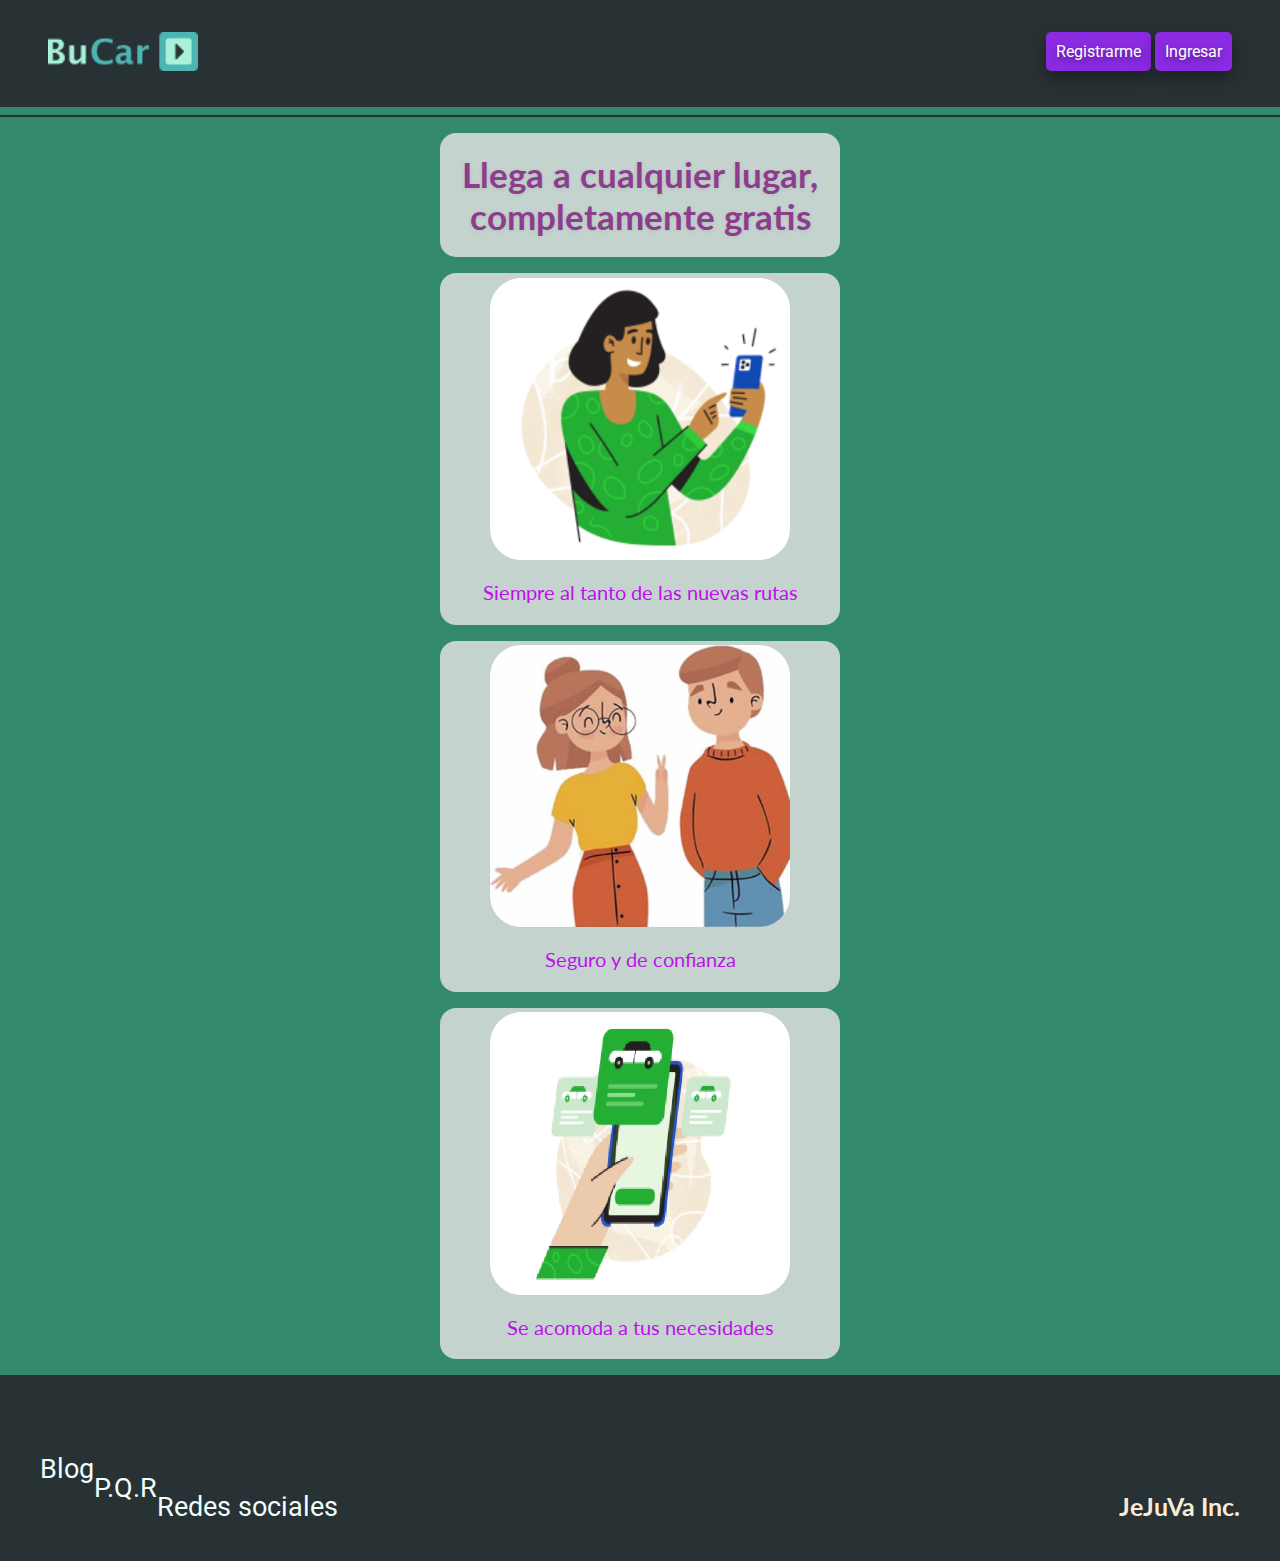
<file: index.html>
<!DOCTYPE html>

<head>
    <title>BuCAr</title>
    <link rel="preconnect" href="https://fonts.googleapis.com">
    <link rel="preconnect" href="https://fonts.gstatic.com" crossorigin>
    <link href="https://fonts.googleapis.com/css2?family=Lato:wght@700&family=Roboto:wght@100&display=swap" rel="stylesheet">
    <link rel="stylesheet" href="lobby.css">
</head>

<body>
    <header>
        <img src="img/Bucar_Logo.png" width="150">
        <div id="btns">
            <a href="registro.html" class="btnReg btnMorado">Registrarme</a>
            <a href="login.html" class="btnIng btnMorado">Ingresar</a>
        </div>
    </header>
    <hr color="#283134">
    <section class="contenido">
        <article>
            <h2>Llega a cualquier lugar, completamente gratis</h2>
        </article>
        <article>
            <img src="img/Imagen_Mirando_Cel.png" width="300">
            <p>Siempre al tanto de las nuevas rutas</p>
        </article>
        <article>
            <img src="img/Imagen_Dialogo.png" width="300">
            <p>Seguro y de confianza</p>
        </article>
        <article>
            <img src="img/Imagen_Telefono.png" width="300">
            <p>Se acomoda a tus necesidades</p>
        </article>
    </section>
    <footer>
        <br><br>
        <section>
            <a href="#">Blog</a>
        </section>
        <br>
        <section>
            <a href="#">P.Q.R</a>
        </section>
        <br>
        <section>
            <a href="#">Redes sociales</a>
        </section>
        <h4>JeJuVa Inc.</h4>
    </footer>
</body>

</html>
</file>
<file: lobby.css>
html {
    font-family: 'Lato', sans-serif;
    font-family: 'Roboto', sans-serif;
}

body {
    margin: 0px;
    background-color: rgb(50, 137, 108);
}

header {
    background-color: #283134;
    padding: 2rem 3rem;
    margin: 0%;
}

#btns {
    float: right;
}

.btnReg {
    border-radius: 5px;
    padding: 10px 10px;
    display: inline-block;
    text-decoration: none;
    text-shadow: 0 3px 6px rgba(0, 0, 0, 0.417);
    font-family: 'Roboto', sans-serif;
    box-shadow: 0 7px 15px rgba(0, 0, 0, 0.329);
    cursor: pointer;
}

.btnIng {
    border-radius: 5px;
    padding: 10px 10px;
    display: inline-block;
    text-decoration: none;
    text-shadow: 0 3px 6px rgba(0, 0, 0, 0.417);
    font-family: 'Roboto', sans-serif;
    box-shadow: 0 7px 15px rgba(0, 0, 0, 0.329);
    cursor: pointer;
}

.btnMorado {
    background-color: blueviolet;
    color: white;
}

.btnMorado:hover {
    background-color: rgba(192, 15, 236, 0.838);
    transition: 0.5s ease;
}

.btnMorado:active {
    background-color: burlywood;
    transition: 0s ease-in-out;
}

.contenido {
    width: 400px;
    margin: 0 auto;
}

section article {
    transition: box-shadow 0.3s ease;
    margin: 1rem 0;
    border-radius: 1rem;
    padding: 0.27rem 0;
    background-color: rgba(228, 227, 227, 0.824);
    text-align: center;
}

section article:hover {
    box-shadow: 0 0.16rem 0.5rem rgba(0, 0, 0, 0.61);
}

section h2 {
    text-align: center;
    color: rgb(142, 60, 142);
    font-family: 'Lato', sans-serif;
    font-size: 35px;
    text-shadow: 0 0.8px 4px rgba(0, 0, 0, 0.094);
}

section p {
    color: rgb(192, 15, 236);
    font-family: 'Lato', sans-serif;
    font-size: 20px;
}

section h2,
section p {
    margin: 1rem;
}

footer {
    background-color: #283134;
    padding: 2.5rem;
    color: antiquewhite;
}

footer section {
    float: left;
}

footer a {
    font-size: 27px;
    color: azure;
    transition: color 0.6s ease;
    text-decoration: none;
    text-align: left;
}

footer a:hover {
    color: aqua;
}

footer h4 {
    text-align: right;
    font-size: 25px;
    font-family: 'Lato', sans-serif;
    margin: 0;
}
</file>
